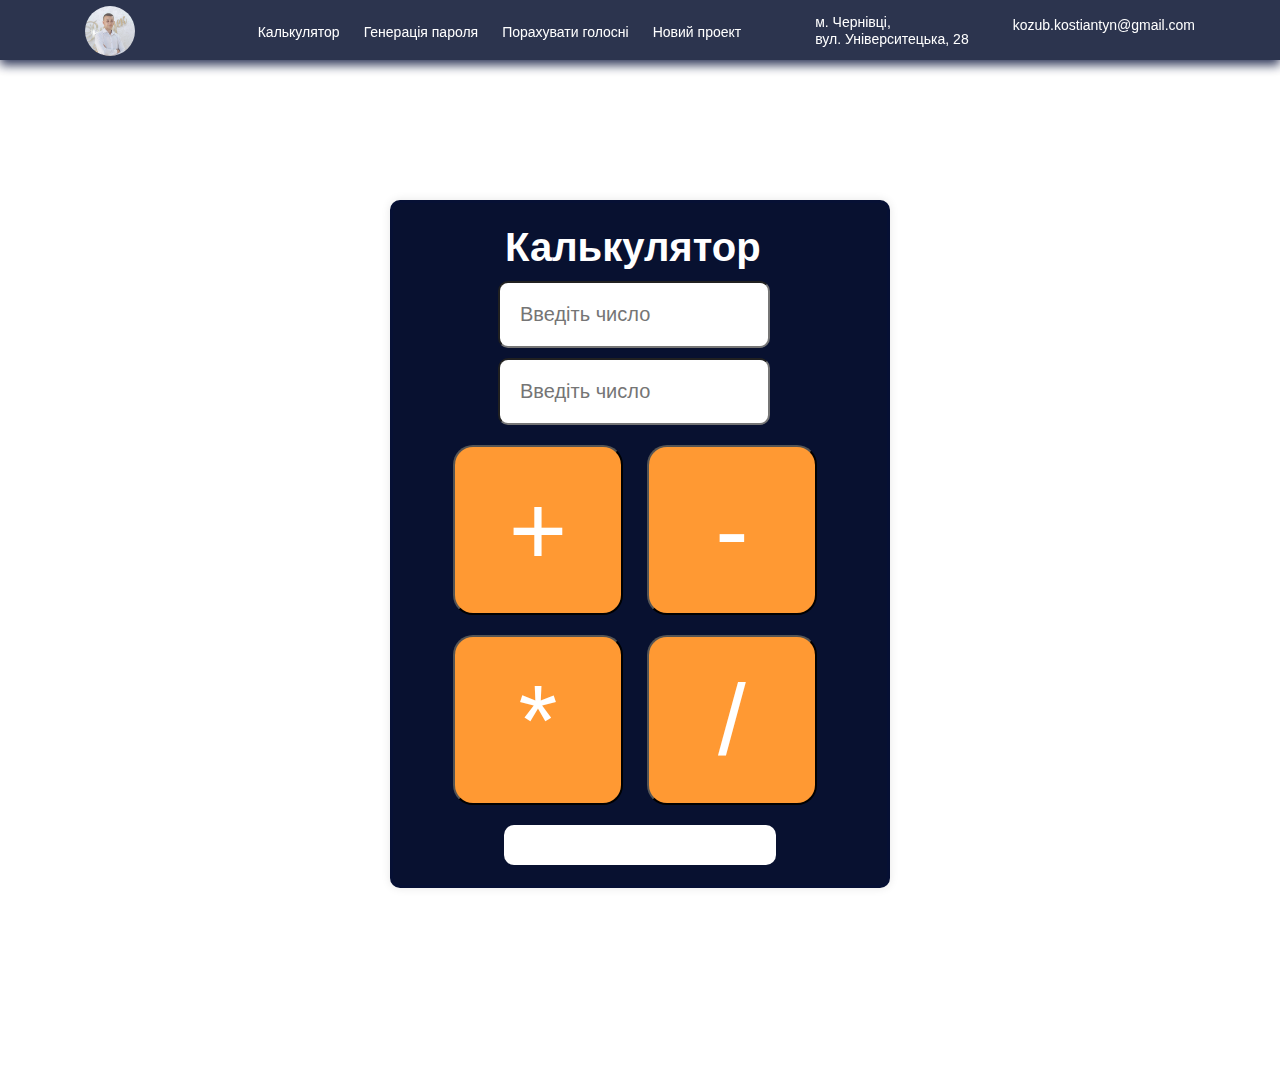
<file: index.html>
<!DOCTYPE html>
<html lang="en">
<head>
    <meta charset="UTF-8">
    <meta http-equiv="X-UA-Compatible" content="IE=edge" />
    <meta name="viewport" content="width=device-width, initial-scale=1.0">
    <link rel="stylesheet" href="calculator_style.css" />
    <link rel="preconnect" href="https://fonts.googleapis.com" />
    <link rel="preconnect" href="https://fonts.gstatic.com" crossorigin />
    <link
      href="https://fonts.googleapis.com/css2?family=Montserrat+Alternates:wght@400;600&family=Montserrat:wght@400;600&display=swap"
      rel="stylesheet"
    />
    <link
      rel="stylesheet"
      href="https://cdnjs.cloudflare.com/ajax/libs/font-awesome/5.15.3/css/all.min.css"
      integrity="sha512-iBBXm8fW90+nuLcSKlbmrPcLa0OT92xO1BIsZ+ywDWZCvqsWgccV3gFoRBv0z+8dLJgyAHIhR35VZc2oM/gI1w=="
      crossorigin="anonymous"
      referrerpolicy="no-referrer"
    />
    <title>Kostya Kozub</title>
</head>
<body>
    <div class="app">
        <nav class="navbar">
            <div class="navbar-container container">
                <input type="checkbox" name="" id="">
                <div class="hamburger-lines">
                    <span class="line line1"></span>
                    <span class="line line2"></span>
                    <span class="line line3"></span>
                </div>
                <ul class="menu-items">
                    <li><a class="nav__link" href="/index.html">Калькулятор</a></li>
                    <li><a class="nav__link" href="/pages/password_generation.html">Генерація пароля</a></li>
                    <li><a class="nav__link" href="/pages/count_vowels.html">Порахувати голосні</a></li>
                    <li><a class="nav__link" href="supplices.html">Новий проект</a></li>
                    <ul class="nav_info">
                        <li class="nav__item">
                            <a class="nav__link" href="https://maps.app.goo.gl/z2y1sBZHoK756AWH7" target="_blank">
                            <address>
                                м. Чернівці, <br />
                                вул. Університецька, 28
                            </address>
                            </a>
                        </li>
                        <li class="nav__item">
                            <a class="email" href="email: kozub.kostiantyn@gmail.com">
                                kozub.kostiantyn@gmail.com
                            </a>
                        </li>
                    </ul>
                </ul>
                <a class="log-in" href="#id01">
                    <div class="round-image logo">
                        <img src="/images/Kozub Kostiantyn'.png" alt="Your Image">
                    </div>
                </a>
                <div id="id01" class="modal">
                    <div class="modal-dialog">
                        <div class="modal-content">
                            <header class="headr modal-container">
                                <a href="#" class="closebtn">×</a>
                                <h2>ПРО МЕНЕ</h2>
                            </header>
                            <div class="modal-container-main">
                                <div class="round-image-modal">
                                    <img src="/images/Kozub Kostiantyn'.png" alt="Your Image">
                                </div>
                                <h2>
                                    Козуб Костянтин Миколайович
                                </h2>
                                <h2>
                                    Студент ЧНУ
                                </h2>
                                <a class="log-in-btn" href="">НАПИСАТИ</a>
                            </div>
                        </div>
                    </div>
                </div>
            </div>  
        </nav>
    
        <main>
            <div id="calculator">
                <h1 class="calculator-logo">Калькулятор</h1>
                <input class="input-calculator" type="number" id="input1" placeholder="Введіть число">
                <input class="input-calculator" type="number" id="input2" placeholder="Введіть число">
                <div class="buttons">
                    <button onclick="addition()">+</button>
                    <button onclick="subtraction()">-</button>
                    <button onclick="multiplication()">*</button>
                    <button onclick="division()" >/</button>
                </div>
                <div id="output"></div>
            </div>
        </main>
        <!-- <footer>
            <div class="footer__container container">
                <div class="order__bar">
                    <h2 class="title">Щоб зробити замовлення вкажіть ваш номер телефону</h2>
                    <p class="subtitle">Ми зателефонуємо вам протягом 15 хвилин</p>
                    <div class="number__bar">
                        <input
                            class="number"
                            type="number"
                            name="phone"
                            id="phone_number"
                            placeholder="номер телефону"
                        />
                        <a class="make__order" href="">Зробити замовлення</a>
                    </div>
                    <div class="agreement">
                        <input type="checkbox" name="subscribe" id="subscribe" value="yes" />
                        <label class="agreement__text" for="subscribe"
                            >Нажимаючи на кнопку ви погоджуєтесь з умовами обробки персональних
                            даних</label>
                    </div>
                </div>
                <ul class="nav__bar__footer">
                    <li>
                    <a>Умови обробки персональних даних</a>
                    </li>
                    <li>
                    <a>Служба підтримки</a>
                    </li>
                    <li>
                    <a>Політика конфіденціональності</a>
                    </li>
                </ul>
            </div>
        </footer> -->
    </div>
    <script src="Calculator_script.js"></script>
</body>
</html>
</file>
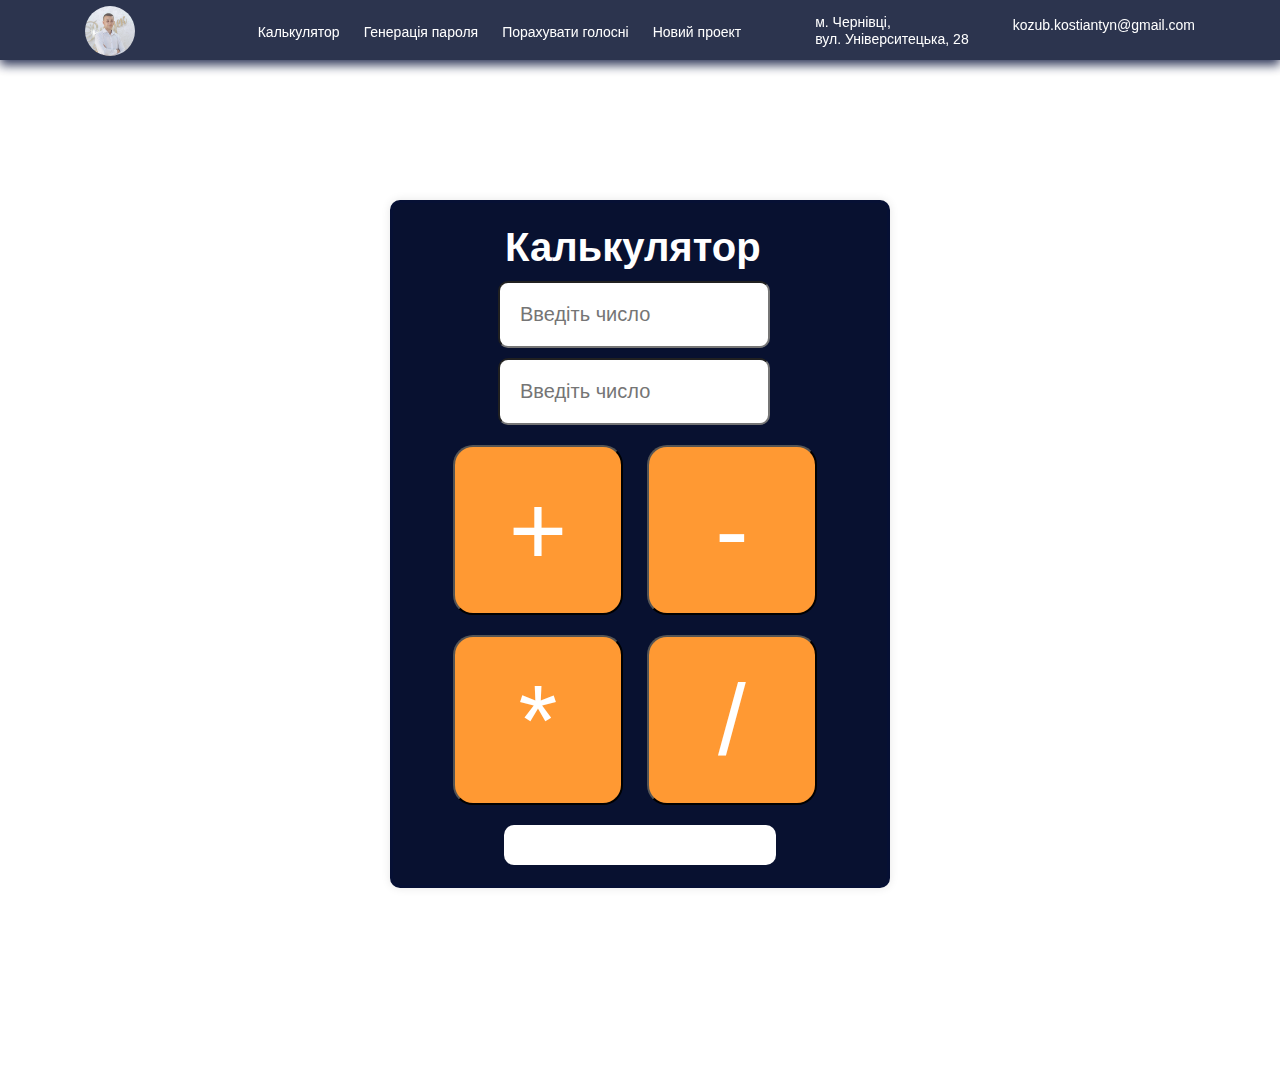
<file: calculator.html>
<!DOCTYPE html>
<html lang="en">
<head>
    <meta charset="UTF-8">
    <meta http-equiv="X-UA-Compatible" content="IE=edge" />
    <meta name="viewport" content="width=device-width, initial-scale=1.0">
    <link rel="stylesheet" href="calculator_style.css" />
    <link rel="preconnect" href="https://fonts.googleapis.com" />
    <link rel="preconnect" href="https://fonts.gstatic.com" crossorigin />
    <link
      href="https://fonts.googleapis.com/css2?family=Montserrat+Alternates:wght@400;600&family=Montserrat:wght@400;600&display=swap"
      rel="stylesheet"
    />
    <link
      rel="stylesheet"
      href="https://cdnjs.cloudflare.com/ajax/libs/font-awesome/5.15.3/css/all.min.css"
      integrity="sha512-iBBXm8fW90+nuLcSKlbmrPcLa0OT92xO1BIsZ+ywDWZCvqsWgccV3gFoRBv0z+8dLJgyAHIhR35VZc2oM/gI1w=="
      crossorigin="anonymous"
      referrerpolicy="no-referrer"
    />
    <title>Kostya Kozub</title>
</head>
<body>
    <div class="app">
        <nav class="navbar">
            <div class="navbar-container container">
                <input type="checkbox" name="" id="">
                <div class="hamburger-lines">
                    <span class="line line1"></span>
                    <span class="line line2"></span>
                    <span class="line line3"></span>
                </div>
                <ul class="menu-items">
                    <li><a class="nav__link" href="/pages/calculator.html">Калькулятор</a></li>
                    <li><a class="nav__link" href="/pages/password_generation.html">Генерація пароля</a></li>
                    <li><a class="nav__link" href="/pages/count_vowels.html">Порахувати голосні</a></li>
                    <li><a class="nav__link" href="supplices.html">Новий проект</a></li>
                    <ul class="nav_info">
                        <li class="nav__item">
                            <a class="nav__link" href="https://maps.app.goo.gl/z2y1sBZHoK756AWH7" target="_blank">
                            <address>
                                м. Чернівці, <br />
                                вул. Університецька, 28
                            </address>
                            </a>
                        </li>
                        <li class="nav__item">
                            <a class="email" href="email: kozub.kostiantyn@gmail.com">
                                kozub.kostiantyn@gmail.com
                            </a>
                        </li>
                    </ul>
                </ul>
                <a class="log-in" href="#id01">
                    <div class="round-image logo">
                        <img src="/images/Kozub Kostiantyn'.png" alt="Your Image">
                    </div>
                </a>
                <div id="id01" class="modal">
                    <div class="modal-dialog">
                        <div class="modal-content">
                            <header class="headr modal-container">
                                <a href="#" class="closebtn">×</a>
                                <h2>ПРО МЕНЕ</h2>
                            </header>
                            <div class="modal-container-main">
                                <div class="round-image-modal">
                                    <img src="/images/Kozub Kostiantyn'.png" alt="Your Image">
                                </div>
                                <h2>
                                    Козуб Костянтин Миколайович
                                </h2>
                                <h2>
                                    Студент ЧНУ
                                </h2>
                                <a class="log-in-btn" href="">НАПИСАТИ</a>
                            </div>
                        </div>
                    </div>
                </div>
            </div>  
        </nav>
    
        <main>
            <div id="calculator">
                <h1 class="calculator-logo">Калькулятор</h1>
                <input class="input-calculator" type="number" id="input1" placeholder="Введіть число">
                <input class="input-calculator" type="number" id="input2" placeholder="Введіть число">
                <div class="buttons">
                    <button onclick="addition()">+</button>
                    <button onclick="subtraction()">-</button>
                    <button onclick="multiplication()">*</button>
                    <button onclick="division()" >/</button>
                </div>
                <div id="output"></div>
            </div>
        </main>
        <!-- <footer>
            <div class="footer__container container">
                <div class="order__bar">
                    <h2 class="title">Щоб зробити замовлення вкажіть ваш номер телефону</h2>
                    <p class="subtitle">Ми зателефонуємо вам протягом 15 хвилин</p>
                    <div class="number__bar">
                        <input
                            class="number"
                            type="number"
                            name="phone"
                            id="phone_number"
                            placeholder="номер телефону"
                        />
                        <a class="make__order" href="">Зробити замовлення</a>
                    </div>
                    <div class="agreement">
                        <input type="checkbox" name="subscribe" id="subscribe" value="yes" />
                        <label class="agreement__text" for="subscribe"
                            >Нажимаючи на кнопку ви погоджуєтесь з умовами обробки персональних
                            даних</label>
                    </div>
                </div>
                <ul class="nav__bar__footer">
                    <li>
                    <a>Умови обробки персональних даних</a>
                    </li>
                    <li>
                    <a>Служба підтримки</a>
                    </li>
                    <li>
                    <a>Політика конфіденціональності</a>
                    </li>
                </ul>
            </div>
        </footer> -->
    </div>
    <script src="Calculator_script.js"></script>
</body>
</html>
</file>
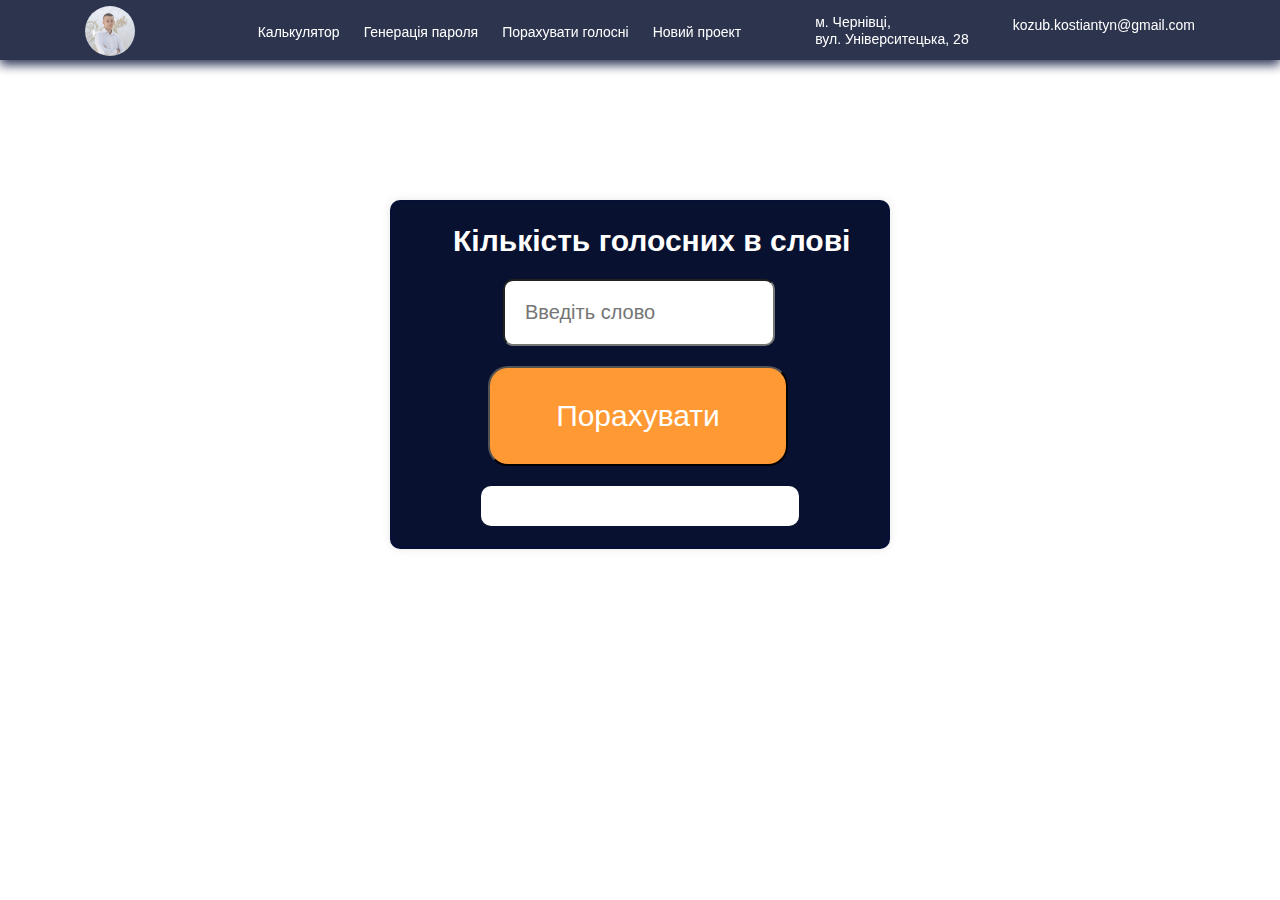
<file: pages/count_vowels.html>
<!DOCTYPE html>
<html lang="en">
<head>
    <meta charset="UTF-8">
    <meta http-equiv="X-UA-Compatible" content="IE=edge" />
    <meta name="viewport" content="width=device-width, initial-scale=1.0">
    <link rel="stylesheet" href="/styles/count_vowels_style.css" />
    <link rel="preconnect" href="https://fonts.googleapis.com" />
    <link rel="preconnect" href="https://fonts.gstatic.com" crossorigin />
    <link
      href="https://fonts.googleapis.com/css2?family=Montserrat+Alternates:wght@400;600&family=Montserrat:wght@400;600&display=swap"
      rel="stylesheet"
    />
    <link
      rel="stylesheet"
      href="https://cdnjs.cloudflare.com/ajax/libs/font-awesome/5.15.3/css/all.min.css"
      integrity="sha512-iBBXm8fW90+nuLcSKlbmrPcLa0OT92xO1BIsZ+ywDWZCvqsWgccV3gFoRBv0z+8dLJgyAHIhR35VZc2oM/gI1w=="
      crossorigin="anonymous"
      referrerpolicy="no-referrer"
    />
    <title>Kostya Kozub</title>
</head>
<body>
    <div class="app">
        <nav class="navbar">
            <div class="navbar-container container">
                <input type="checkbox" name="" id="">
                <div class="hamburger-lines">
                    <span class="line line1"></span>
                    <span class="line line2"></span>
                    <span class="line line3"></span>
                </div>
                <ul class="menu-items">
                    <li><a class="nav__link" href="/index.html">Калькулятор</a></li>
                    <li><a class="nav__link" href="/pages/password_generation.html">Генерація пароля</a></li>
                    <li><a class="nav__link" href="/pages/count_vowels.html">Порахувати голосні</a></li>
                    <li><a class="nav__link" href="supplices.html">Новий проект</a></li>
                    <ul class="nav_info">
                        <li class="nav__item">
                            <a class="nav__link" href="https://maps.app.goo.gl/z2y1sBZHoK756AWH7" target="_blank">
                            <address>
                                м. Чернівці, <br />
                                вул. Університецька, 28
                            </address>
                            </a>
                        </li>
                        <li class="nav__item">
                            <a class="email" href="email: kozub.kostiantyn@gmail.com">
                                kozub.kostiantyn@gmail.com
                            </a>
                        </li>
                    </ul>
                </ul>
                <a class="log-in" href="#id01">
                    <div class="round-image logo">
                        <img src="/images/Kozub Kostiantyn'.png" alt="Your Image">
                    </div>
                </a>
                <div id="id01" class="modal">
                    <div class="modal-dialog">
                        <div class="modal-content">
                            <header class="headr modal-container">
                                <a href="#" class="closebtn">×</a>
                                <h2>ПРО МЕНЕ</h2>
                            </header>
                            <div class="modal-container-main">
                                <div class="round-image-modal">
                                    <img src="/images/Kozub Kostiantyn'.png" alt="Your Image">
                                </div>
                                <h2>
                                    Козуб Костянтин Миколайович
                                </h2>
                                <h2>
                                    Студент ЧНУ
                                </h2>
                                <a class="log-in-btn" href="">НАПИСАТИ</a>
                            </div>
                        </div>
                    </div>
                </div>
            </div>  
        </nav>
    
        <main>
            <div id="calculator">
                <h1 class="calculator-logo">Кількість голосних в слові</h1>
                <input class="input-calculator" type="text" id="input" placeholder="Введіть слово">
                <button onclick="countVowels()">Порахувати</button>
                <div id="output"></div>
            </div>
        </main>
        <!-- <footer>
            <div class="footer__container container">
                <div class="order__bar">
                    <h2 class="title">Щоб зробити замовлення вкажіть ваш номер телефону</h2>
                    <p class="subtitle">Ми зателефонуємо вам протягом 15 хвилин</p>
                    <div class="number__bar">
                        <input
                            class="number"
                            type="number"
                            name="phone"
                            id="phone_number"
                            placeholder="номер телефону"
                        />
                        <a class="make__order" href="">Зробити замовлення</a>
                    </div>
                    <div class="agreement">
                        <input type="checkbox" name="subscribe" id="subscribe" value="yes" />
                        <label class="agreement__text" for="subscribe"
                            >Нажимаючи на кнопку ви погоджуєтесь з умовами обробки персональних
                            даних</label>
                    </div>
                </div>
                <ul class="nav__bar__footer">
                    <li>
                    <a>Умови обробки персональних даних</a>
                    </li>
                    <li>
                    <a>Служба підтримки</a>
                    </li>
                    <li>
                    <a>Політика конфіденціональності</a>
                    </li>
                </ul>
            </div>
        </footer> -->
    </div>
    <script src="/scripts/count_vowels_script.js"></script>
</body>
</html>
</file>
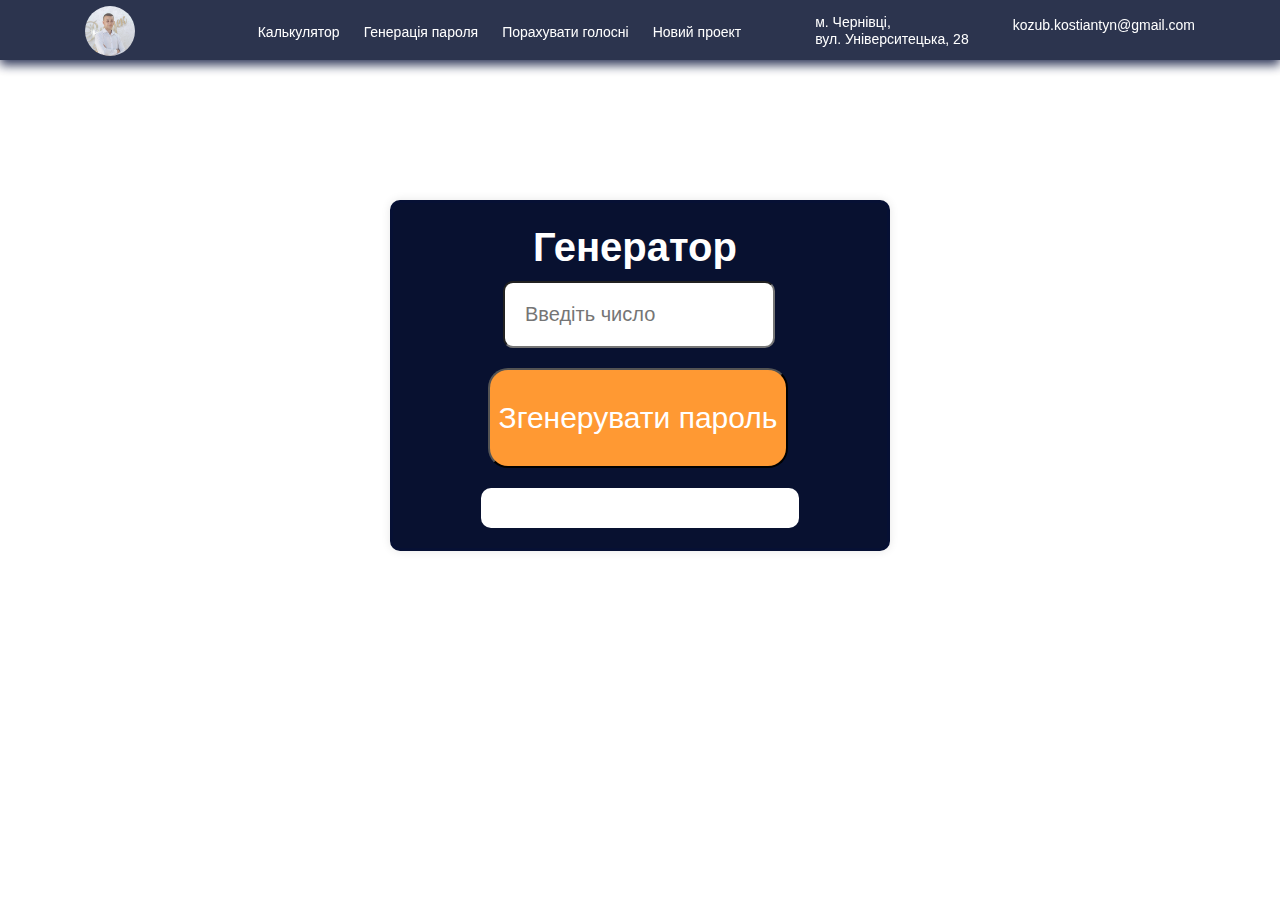
<file: pages/password_generation.html>
<!DOCTYPE html>
<html lang="en">
<head>
    <meta charset="UTF-8">
    <meta http-equiv="X-UA-Compatible" content="IE=edge" />
    <meta name="viewport" content="width=device-width, initial-scale=1.0">
    <link rel="stylesheet" href="/styles/password_generation_style.css" />
    <link rel="preconnect" href="https://fonts.googleapis.com" />
    <link rel="preconnect" href="https://fonts.gstatic.com" crossorigin />
    <link
      href="https://fonts.googleapis.com/css2?family=Montserrat+Alternates:wght@400;600&family=Montserrat:wght@400;600&display=swap"
      rel="stylesheet"
    />
    <link
      rel="stylesheet"
      href="https://cdnjs.cloudflare.com/ajax/libs/font-awesome/5.15.3/css/all.min.css"
      integrity="sha512-iBBXm8fW90+nuLcSKlbmrPcLa0OT92xO1BIsZ+ywDWZCvqsWgccV3gFoRBv0z+8dLJgyAHIhR35VZc2oM/gI1w=="
      crossorigin="anonymous"
      referrerpolicy="no-referrer"
    />
    <title>Kostya Kozub</title>
</head>
<body>
    <div class="app">
        <nav class="navbar">
            <div class="navbar-container container">
                <input type="checkbox" name="" id="">
                <div class="hamburger-lines">
                    <span class="line line1"></span>
                    <span class="line line2"></span>
                    <span class="line line3"></span>
                </div>
                <ul class="menu-items">
                    <li><a class="nav__link" href="/index.html">Калькулятор</a></li>
                    <li><a class="nav__link" href="/pages/password_generation.html">Генерація пароля</a></li>
                    <li><a class="nav__link" href="/pages/count_vowels.html">Порахувати голосні</a></li>
                    <li><a class="nav__link" href="supplices.html">Новий проект</a></li>
                    <ul class="nav_info">
                        <li class="nav__item">
                            <a class="nav__link" href="https://maps.app.goo.gl/z2y1sBZHoK756AWH7" target="_blank">
                            <address>
                                м. Чернівці, <br />
                                вул. Університецька, 28
                            </address>
                            </a>
                        </li>
                        <li class="nav__item">
                            <a class="email" href="email: kozub.kostiantyn@gmail.com">
                                kozub.kostiantyn@gmail.com
                            </a>
                        </li>
                    </ul>
                </ul>
                <a class="log-in" href="#id01">
                    <div class="round-image logo">
                        <img src="/images/Kozub Kostiantyn'.png" alt="Your Image">
                    </div>
                </a>
                <div id="id01" class="modal">
                    <div class="modal-dialog">
                        <div class="modal-content">
                            <header class="headr modal-container">
                                <a href="#" class="closebtn">×</a>
                                <h2>ПРО МЕНЕ</h2>
                            </header>
                            <div class="modal-container-main">
                                <div class="round-image-modal">
                                    <img src="/images/Kozub Kostiantyn'.png" alt="Your Image">
                                </div>
                                <h2>
                                    Козуб Костянтин Миколайович
                                </h2>
                                <h2>
                                    Студент ЧНУ
                                </h2>
                                <a class="log-in-btn" href="">НАПИСАТИ</a>
                            </div>
                        </div>
                    </div>
                </div>
            </div>  
        </nav>
    
        <main>
            <div id="calculator">
                <h1 class="calculator-logo">Генератор</h1>
                <input class="input-calculator" type="number" id="input" placeholder="Введіть число">
                <button onclick="generateRandomPassword()">Згенерувати пароль</button>
                <div id="output"></div>
            </div>
        </main>
        <!-- <footer>
            <div class="footer__container container">
                <div class="order__bar">
                    <h2 class="title">Щоб зробити замовлення вкажіть ваш номер телефону</h2>
                    <p class="subtitle">Ми зателефонуємо вам протягом 15 хвилин</p>
                    <div class="number__bar">
                        <input
                            class="number"
                            type="number"
                            name="phone"
                            id="phone_number"
                            placeholder="номер телефону"
                        />
                        <a class="make__order" href="">Зробити замовлення</a>
                    </div>
                    <div class="agreement">
                        <input type="checkbox" name="subscribe" id="subscribe" value="yes" />
                        <label class="agreement__text" for="subscribe"
                            >Нажимаючи на кнопку ви погоджуєтесь з умовами обробки персональних
                            даних</label>
                    </div>
                </div>
                <ul class="nav__bar__footer">
                    <li>
                    <a>Умови обробки персональних даних</a>
                    </li>
                    <li>
                    <a>Служба підтримки</a>
                    </li>
                    <li>
                    <a>Політика конфіденціональності</a>
                    </li>
                </ul>
            </div>
        </footer> -->
    </div>
    <script src="/scripts/password_generation_script.js"></script>
</body>
</html>
</file>
<file: calculator_style.css>
*,
*:before,
*:after {
  box-sizing: border-box;
}

html,
body,
span,
applet,
object,
iframe,
h1,
h2,
h3,
h4,
h5,
h6,
p,
blockquote,
pre,
a,
abbr,
acronym,
address,
big,
cite,
code,
del,
dfn,
em,
img,
ins,
kbd,
q,
s,
samp,
small,
strike,
strong,
sub,
sup,
tt,
var,
b,
u,
i,
center,
dl,
dt,
dd,
ol,
ul,
li,
fieldset,
form,
label,
legend,
table,
caption,
tbody,
tfoot,
thead,
tr,
th,
td,
article,
aside,
canvas,
details,
embed,
figure,
figcaption,
footer,
header,
hgroup,
menu,
nav,
ruby,
section,
summary,
time,
mark,
audio,
video {
  margin: 0;
  padding: 0;
  border: 0;
  font-size: 100%;
  font: inherit;
  vertical-align: baseline;
}

textarea,
h1,
h2,
h3,
h4,
h5,
h6,
p,
a {
  font-family: -apple-system, BlinkMacSystemFont, "Segoe UI", Roboto, "Helvetica Neue", Arial, "Noto Sans", sans-serif,
    "Apple Color Emoji", "Segoe UI Emoji", "Segoe UI Symbol", "Noto Color Emoji";
  font-size: 14px;
  font-weight: 400;
  line-height: 1.2;
  color: #fff;
  -webkit-tap-highlight-color: transparent;
}

a {
  text-decoration: none;
}
a,
a:active,
a:focus,
a:visited,
button:focus {
  outline: none;
}

:focus-visible {
  outline: 0;
}

:focus {
  outline: 0;
}

/* HTML5 display-role reset for older browsers */
article,
aside,
details,
figcaption,
figure,
footer,
header,
hgroup,
menu,
nav,
section {
  display: block;
}

body {
  line-height: 1;
  font-family: "Montserrat";
}

ol,
ul {
  list-style: none;
}

.app {
  min-height: 100%;
  display: grid;
  grid-template-rows: auto 1fr auto;
  grid-template-columns: 100%;
}

.container {
  width: 100%;
  max-width: 1140px;
  padding: 0 15px;
  margin: 0 auto;
}

.navbar input[type="checkbox"],
.navbar .hamburger-lines {
  display: none;
}

.navbar {
  box-shadow: 0px 5px 10px 0px rgb(11, 21, 60);
  position: fixed;
  width: 100%;
  background: #081130;
  color: #fff;
  opacity: 0.85;
  height: 60px;
  z-index: 12;
}

.navbar-container {
  margin-top: 3px;
  display: flex;
  justify-content: space-between;
  height: 64px;
  align-items: center;
}

.menu-items {
  order: 2;
  display: flex;
  justify-content: center;
  align-items: center;
}

.nav_info {
    padding-left: 50px;
    display: flex;
    gap: 20px;
}



.menu-items li {
  list-style: none;
  margin-left: 1.5rem;
  margin-bottom: 0.5rem;
  font-size: 1.2rem;
}

.menu-items a {
  text-decoration: none;
  color: #fff;
  font-weight: 500;
  transition: color 0.3s ease-in-out;
}

.menu-items a:hover {
  color: #117964;
  transition: color 0.3s ease-in-out;
}

.logo {
  order: 1;
  margin-bottom: 0.5rem;
}


@-webkit-keyframes example {
  from {top:-100px;}
  to {top:0px;}
}

@keyframes example {
  from {top:-100px;}
  to {top:0px;}
}

/* The modal's background */
.modal {
  display: none;
  position: fixed;
  left: 0;
  top: 0;
  width: 100%;
  height: 100%;
  overflow: auto;
}

/* Display the modal when targeted */
.modal:target {
  display: table;
  position: absolute;
  margin-top: 200px;
}

/* The modal box */
.modal-dialog {
  display: table-cell;
  vertical-align: middle;
}

/* The modal's content */
.modal-dialog .modal-content {
  opacity: 100%;
  margin: auto;
  background-color: white;
  height: 400px;
  position: relative;
  padding: 0;
  outline: 0;
  text-align: justify;
  max-width: 500px;
  width: 100%;


  -webkit-animation-name: example; 
  -webkit-animation-duration: 0.5s; 
  animation-name: example;
  animation-duration: 0.5s;
}

/* The button used to close the modal */
.closebtn {
  text-decoration: none;
  float: right;
  font-size: 35px;
  font-weight: bold;
  color: white;
}

.closebtn:hover,
.closebtn:focus {
  color: #fdb7b7;
  text-decoration: none;
  cursor: pointer;
}

.modal-container {
  padding: 2px 16px;  
}

.headr {
  background-color: #071030;
}

.headr  h2{
  color: white;
  font-size: 35px;
  text-align: center;
}

.modal-container-main{
  background-color: #081130;
  display: flex;
  flex-direction: column;
  justify-content: center;
  align-items: center;
}

.modal-container-main h2{
    margin-top: 30px;
    font-size: 20px;
}

.round-image-modal {
    width: 100px; /* Задайте розмір зображення за потребою */
    height: 100px;
    border-radius: 50%; /* Робимо круглий елемент */
    overflow: hidden;
}

.round-image-modal img{
    width: 100%; /* Зробимо зображення повністю заповнюючим батьківський елемент */
    height: auto;
}

.inp{
  margin-bottom: 51px;
  border: 0;
  color: #7E868E;
  font-size: 15px;
  font-weight: 400;
  padding: 30px 190px 29px 26px;
  border-radius: 8px;
  background: #F2F6FA;
}

.email{
  margin-top: 20px;
}

.log-in-btn{
  margin-top: 120px;
  color: #2E363E;
  width: 360px;
  text-align: center;
  font-size: 18px;
  font-weight: 500;
  border-radius: 8px;
  padding: 29px 41px;
  background: #FED84C;
}






/* Section-Calculator */

/* ########################################################### */





#calculator {
    width: 500px;
    margin: 200px auto;
    padding: 20px;
    border: 3px solid #061034;
    background-color: #081130;
    border-radius: 10px;
    box-shadow: 0 0 10px rgba(0, 0, 0, 0.1);
}



.calculator-logo {
    margin-left: 92px;
    margin-bottom: 10px;
    color: white;
    font-family: "Protest Riot", sans-serif;
    font-weight: 700;
    font-style: normal;
    font-size: 40px;
}

.input-calculator {
    width: 60%;
    font-size: 20px;
    margin-bottom: 10px;
    margin-left: 85px;
    padding: 20px;
    border-radius: 10px;
}

.buttons{
    margin-left: 30px;
}

button {
    color: white;
    background-color: #ff9933;
    border-radius: 20px;
    width: 170px;
    height: 170px;
    font-size: 100px;
    margin: 10px;
    cursor: pointer;
}

#output {
    width: 60%;
    font-size: 20px;
    margin: 0 auto;
    background-color: white;
    margin-top: 10px;
    padding: 20px;
    border-radius: 10px;
}


.round-image {
    width: 50px; /* Задайте розмір зображення за потребою */
    height: 50px;
    border-radius: 50%; /* Робимо круглий елемент */
    overflow: hidden; /* За межами круга буде прихована частина зображення */
}

.round-image img {
    width: 100%; /* Зробимо зображення повністю заповнюючим батьківський елемент */
    height: auto;
}


/* Footer */
/* ########################################################### */

footer{
    width: 100%;
    background-color: #081130;
    min-height: 630px;
    flex-shrink: 0;
}
  
.footer__container{
    padding-top: 100px;
    display: flex;
    flex-direction: column;
    justify-content: center;
    align-items: center;
}
  
.order__bar{
    max-width: 100%;
    width: 100%;
    padding: 70px 99px;
    background-color: white;
    display: flex;
    flex-direction: column;
    justify-content: center;
    align-items: center;
}
  
.number__bar{
    display: flex;
    justify-content: center;
    margin-top: 36px;
}
  
.agreement{
    margin-top: 24px;
    display: flex;
    justify-content: center;
    margin-top: 24px;
}

.nav__bar__footer{
    display: flex;
    align-items: center;
    margin-top: 80px;
    list-style: none;
    font-size: 12px;
    font-weight: 400;
    gap: 42px;
}

.nav__bar__footer li a{
    color: #7E868E;
}
  
footer h2{
    text-align: center;
    color: #2E363E;
    font-size: 30px;
    font-weight: 700;
    margin-bottom: 20px;
}
  
footer p{
    text-align:center;
    color: #2E363E;
    font-size: 21px;
    font-weight: 400;
}
  
.number{
    border: 0;
    color: #7E868E;
    font-size: 15px;
    font-weight: 400;
    padding: 30px 190px 29px 26px;
    border-radius: 8px;
    background: #F2F6FA;
}
  
.phone__icon {
    z-index: 2;
    margin-top: 20px; 
}
  
.make__order {
    color: #2E363E;
    width: 360px;
    text-align: center;
    font-size: 18px;
    font-weight: 500;
    border-radius: 8px;
    padding: 29px 41px;
    background: #FED84C;
    margin-left: 20px;
}

.make__order:hover{
    background-color: #fed74cd1;
    transition: all .2s ease;
}
  
.agreement__text{
    padding-top: 4px;
    color: #7E868E;
    font-size: 11px;
    font-weight: 400;
}

@media (max-width: 1100px) {
    .navbar {
      opacity: 0.95;
    }
  
    .navbar-container input[type="checkbox"],
    .navbar-container .hamburger-lines {
      display: block;
    }
  
    .navbar-container {
      display: block;
      position: relative;
      height: 64px;
    }
  
    .navbar-container input[type="checkbox"] {
      position: absolute;
      display: block;
      height: 32px;
      width: 30px;
      top: 20px;
      left: 20px;
      z-index: 5;
      opacity: 0;
    }
  
    .navbar-container .hamburger-lines {
      display: block;
      height: 23px;
      width: 35px;
      position: absolute;
      top: 17px;
      left: 20px;
      z-index: 2;
      display: flex;
      flex-direction: column;
      justify-content: space-between;
    }
  
    .navbar-container .hamburger-lines .line {
      display: block;
      height: 4px;
      width: 100%;
      border-radius: 10px;
      background: #fff;
    }
  
    .navbar-container .hamburger-lines .line1 {
      transform-origin: 0% 0%;
      transition: transform 0.4s ease-in-out;
    }
  
    .navbar-container .hamburger-lines .line2 {
      transition: transform 0.2s ease-in-out;
    }
  
    .navbar-container .hamburger-lines .line3 {
      transform-origin: 0% 100%;
      transition: transform 0.4s ease-in-out;
    }
  
    .navbar .menu-items {
      padding-top: 100px;
      background: #081130;
      height: 100vh;
      max-width: 300px;
      transform: translate(-150%);
      display: flex;
      flex-direction: column;
      justify-content: left;
      align-items: normal;
      margin-left: -40px;
      padding-left: 50px;
      transition: transform 0.5s ease-in-out;
      box-shadow: 0px 5px 10px 0px rgb(11, 21, 60);
    }

    .nav_info{
        position: absolute;
        bottom: 0;
        flex-direction: column;
        padding: 0;
        gap: 0;
    }

    .navbar .menu-items li {
      margin-bottom: 1.5rem;
      font-size: 1.3rem;
      font-weight: 500;
    }
  
    .logo {
      position: absolute;
      top: 3px;
      right: 20px;
      font-size: 1.5rem;
    }

    .log-in{
      position: absolute;
      top: 0px;
      right: 0px;
    }
  
    .navbar-container input[type="checkbox"]:checked ~ .menu-items {
      transform: translateX(0);
    }
  
    .navbar-container input[type="checkbox"]:checked ~ .hamburger-lines .line1 {
      transform: rotate(35deg);
    }
  
    .navbar-container input[type="checkbox"]:checked ~ .hamburger-lines .line2 {
      transform: scaleY(0);
    }
  
    .navbar-container input[type="checkbox"]:checked ~ .hamburger-lines .line3 {
      transform: rotate(-35deg);
    }
}


@media (max-width: 1700px){
    .section__custom__order{
        background-size: 50%;
        min-height: 1200px;
    }
}

@media (max-width: 1500px){
    .section__custom__order{
        background-size: 50%;
        min-height: 1100px;
    }
}


@media (max-width: 1300px){
    .section__custom__order{
        background-size: 55%;
        min-height: 1000px;
        
    }
}


@media (max-width: 1000px){

    .header__inner{
        flex-direction: column;
        align-items: center;
    }

    .nav__list{
        flex-direction: column;
        align-items: center;
    }

    .number__bar{
        flex-direction: column;
        align-items: center;
    }

    .number{
        margin-bottom: 10px;
    }

    .make__order {
        margin: 0 0;
        width: 90%;
    }
}

@media (max-width: 600px){
    .title{
        font-size: 24px;
    }

    .subtitle{
        font-size: 12px;
    }

    .services{
        flex-direction: column;
    }

    .service{
        width: 100%;
    }

    .number{
        padding: 30px 80px 29px 26px;
    }

    .nav__bar__footer{
        flex-direction: column;
        align-items: center;
    }
}
</file>
<file: styles/count_vowels_style.css>
*,
*:before,
*:after {
  box-sizing: border-box;
}

html,
body,
span,
applet,
object,
iframe,
h1,
h2,
h3,
h4,
h5,
h6,
p,
blockquote,
pre,
a,
abbr,
acronym,
address,
big,
cite,
code,
del,
dfn,
em,
img,
ins,
kbd,
q,
s,
samp,
small,
strike,
strong,
sub,
sup,
tt,
var,
b,
u,
i,
center,
dl,
dt,
dd,
ol,
ul,
li,
fieldset,
form,
label,
legend,
table,
caption,
tbody,
tfoot,
thead,
tr,
th,
td,
article,
aside,
canvas,
details,
embed,
figure,
figcaption,
footer,
header,
hgroup,
menu,
nav,
ruby,
section,
summary,
time,
mark,
audio,
video {
  margin: 0;
  padding: 0;
  border: 0;
  font-size: 100%;
  font: inherit;
  vertical-align: baseline;
}

textarea,
h1,
h2,
h3,
h4,
h5,
h6,
p,
a {
  font-family: -apple-system, BlinkMacSystemFont, "Segoe UI", Roboto, "Helvetica Neue", Arial, "Noto Sans", sans-serif,
    "Apple Color Emoji", "Segoe UI Emoji", "Segoe UI Symbol", "Noto Color Emoji";
  font-size: 14px;
  font-weight: 400;
  line-height: 1.2;
  color: #fff;
  -webkit-tap-highlight-color: transparent;
}

a {
  text-decoration: none;
}
a,
a:active,
a:focus,
a:visited,
button:focus {
  outline: none;
}

:focus-visible {
  outline: 0;
}

:focus {
  outline: 0;
}

/* HTML5 display-role reset for older browsers */
article,
aside,
details,
figcaption,
figure,
footer,
header,
hgroup,
menu,
nav,
section {
  display: block;
}

body {
  line-height: 1;
  font-family: "Montserrat";
}

ol,
ul {
  list-style: none;
}

.app {
  min-height: 100%;
  display: grid;
  grid-template-rows: auto 1fr auto;
  grid-template-columns: 100%;
}

.container {
  width: 100%;
  max-width: 1140px;
  padding: 0 15px;
  margin: 0 auto;
}

.navbar input[type="checkbox"],
.navbar .hamburger-lines {
  display: none;
}

.navbar {
  box-shadow: 0px 5px 10px 0px rgb(11, 21, 60);
  position: fixed;
  width: 100%;
  background: #081130;
  color: #fff;
  opacity: 0.85;
  height: 60px;
  z-index: 12;
}

.navbar-container {
  margin-top: 3px;
  display: flex;
  justify-content: space-between;
  height: 64px;
  align-items: center;
}

.menu-items {
  order: 2;
  display: flex;
  justify-content: center;
  align-items: center;
}

.nav_info {
    padding-left: 50px;
    display: flex;
    gap: 20px;
}



.menu-items li {
  list-style: none;
  margin-left: 1.5rem;
  margin-bottom: 0.5rem;
  font-size: 1.2rem;
}

.menu-items a {
  text-decoration: none;
  color: #fff;
  font-weight: 500;
  transition: color 0.3s ease-in-out;
}

.menu-items a:hover {
  color: #117964;
  transition: color 0.3s ease-in-out;
}

.logo {
  order: 1;
  margin-bottom: 0.5rem;
}


@-webkit-keyframes example {
  from {top:-100px;}
  to {top:0px;}
}

@keyframes example {
  from {top:-100px;}
  to {top:0px;}
}

/* The modal's background */
.modal {
  display: none;
  position: fixed;
  left: 0;
  top: 0;
  width: 100%;
  height: 100%;
  overflow: auto;
}

/* Display the modal when targeted */
.modal:target {
  display: table;
  position: absolute;
  margin-top: 200px;
}

/* The modal box */
.modal-dialog {
  display: table-cell;
  vertical-align: middle;
}

/* The modal's content */
.modal-dialog .modal-content {
  opacity: 100%;
  margin: auto;
  background-color: white;
  height: 400px;
  position: relative;
  padding: 0;
  outline: 0;
  text-align: justify;
  max-width: 500px;
  width: 100%;


  -webkit-animation-name: example; 
  -webkit-animation-duration: 0.5s; 
  animation-name: example;
  animation-duration: 0.5s;
}

/* The button used to close the modal */
.closebtn {
  text-decoration: none;
  float: right;
  font-size: 35px;
  font-weight: bold;
  color: white;
}

.closebtn:hover,
.closebtn:focus {
  color: #fdb7b7;
  text-decoration: none;
  cursor: pointer;
}

.modal-container {
  padding: 2px 16px;  
}

.headr {
  background-color: #071030;
}

.headr  h2{
  color: white;
  font-size: 35px;
  text-align: center;
}

.modal-container-main{
  background-color: #081130;
  display: flex;
  flex-direction: column;
  justify-content: center;
  align-items: center;
}

.modal-container-main h2{
    margin-top: 30px;
    font-size: 20px;
}

.round-image-modal {
    width: 100px; /* Задайте розмір зображення за потребою */
    height: 100px;
    border-radius: 50%; /* Робимо круглий елемент */
    overflow: hidden;
}

.round-image-modal img{
    width: 100%; /* Зробимо зображення повністю заповнюючим батьківський елемент */
    height: auto;
}

.inp{
  margin-bottom: 51px;
  border: 0;
  color: #7E868E;
  font-size: 15px;
  font-weight: 400;
  padding: 30px 190px 29px 26px;
  border-radius: 8px;
  background: #F2F6FA;
}

.email{
  margin-top: 20px;
}

.log-in-btn{
  margin-top: 120px;
  color: #2E363E;
  width: 360px;
  text-align: center;
  font-size: 18px;
  font-weight: 500;
  border-radius: 8px;
  padding: 29px 41px;
  background: #FED84C;
}






/* Section-Calculator */

/* ########################################################### */





#calculator {
    width: 500px;
    margin: 200px auto;
    padding: 20px;
    border: 3px solid #061034;
    background-color: #081130;
    border-radius: 10px;
    box-shadow: 0 0 10px rgba(0, 0, 0, 0.1);
}



.calculator-logo {
    margin-left: 40px;
    margin-bottom: 20px;
    color: white;
    font-family: "Protest Riot", sans-serif;
    font-weight: 700;
    font-style: normal;
    font-size: 30px;
}

.input-calculator {
    width: 60%;
    font-size: 20px;
    margin-bottom: 10px;
    margin-left: 90px;
    padding: 20px;
    border-radius: 10px;
}

button {
  color: white;
  background-color: #ff9933;
  border-radius: 20px;
  width: 300px;
  height: 100px;
  font-size: 30px;
  margin: 10px;
  margin-left: 75px;
  cursor: pointer;
}

#output {
    width: 70%;
    font-size: 20px;
    margin: 0 auto;
    background-color: white;
    margin-top: 10px;
    padding: 20px;
    border-radius: 10px;
}


.round-image {
    width: 50px; /* Задайте розмір зображення за потребою */
    height: 50px;
    border-radius: 50%; /* Робимо круглий елемент */
    overflow: hidden; /* За межами круга буде прихована частина зображення */
}

.round-image img {
    width: 100%; /* Зробимо зображення повністю заповнюючим батьківський елемент */
    height: auto;
}


/* Footer */
/* ########################################################### */

footer{
    width: 100%;
    background-color: #081130;
    min-height: 630px;
    flex-shrink: 0;
}
  
.footer__container{
    padding-top: 100px;
    display: flex;
    flex-direction: column;
    justify-content: center;
    align-items: center;
}
  
.order__bar{
    max-width: 100%;
    width: 100%;
    padding: 70px 99px;
    background-color: white;
    display: flex;
    flex-direction: column;
    justify-content: center;
    align-items: center;
}
  
.number__bar{
    display: flex;
    justify-content: center;
    margin-top: 36px;
}
  
.agreement{
    margin-top: 24px;
    display: flex;
    justify-content: center;
    margin-top: 24px;
}

.nav__bar__footer{
    display: flex;
    align-items: center;
    margin-top: 80px;
    list-style: none;
    font-size: 12px;
    font-weight: 400;
    gap: 42px;
}

.nav__bar__footer li a{
    color: #7E868E;
}
  
footer h2{
    text-align: center;
    color: #2E363E;
    font-size: 30px;
    font-weight: 700;
    margin-bottom: 20px;
}
  
footer p{
    text-align:center;
    color: #2E363E;
    font-size: 21px;
    font-weight: 400;
}
  
.number{
    border: 0;
    color: #7E868E;
    font-size: 15px;
    font-weight: 400;
    padding: 30px 190px 29px 26px;
    border-radius: 8px;
    background: #F2F6FA;
}
  
.phone__icon {
    z-index: 2;
    margin-top: 20px; 
}
  
.make__order {
    color: #2E363E;
    width: 360px;
    text-align: center;
    font-size: 18px;
    font-weight: 500;
    border-radius: 8px;
    padding: 29px 41px;
    background: #FED84C;
    margin-left: 20px;
}

.make__order:hover{
    background-color: #fed74cd1;
    transition: all .2s ease;
}
  
.agreement__text{
    padding-top: 4px;
    color: #7E868E;
    font-size: 11px;
    font-weight: 400;
}

@media (max-width: 1100px) {
    .navbar {
      opacity: 0.95;
    }
  
    .navbar-container input[type="checkbox"],
    .navbar-container .hamburger-lines {
      display: block;
    }
  
    .navbar-container {
      display: block;
      position: relative;
      height: 64px;
    }
  
    .navbar-container input[type="checkbox"] {
      position: absolute;
      display: block;
      height: 32px;
      width: 30px;
      top: 20px;
      left: 20px;
      z-index: 5;
      opacity: 0;
    }
  
    .navbar-container .hamburger-lines {
      display: block;
      height: 23px;
      width: 35px;
      position: absolute;
      top: 17px;
      left: 20px;
      z-index: 2;
      display: flex;
      flex-direction: column;
      justify-content: space-between;
    }
  
    .navbar-container .hamburger-lines .line {
      display: block;
      height: 4px;
      width: 100%;
      border-radius: 10px;
      background: #fff;
    }
  
    .navbar-container .hamburger-lines .line1 {
      transform-origin: 0% 0%;
      transition: transform 0.4s ease-in-out;
    }
  
    .navbar-container .hamburger-lines .line2 {
      transition: transform 0.2s ease-in-out;
    }
  
    .navbar-container .hamburger-lines .line3 {
      transform-origin: 0% 100%;
      transition: transform 0.4s ease-in-out;
    }
  
    .navbar .menu-items {
      padding-top: 100px;
      background: #081130;
      height: 100vh;
      max-width: 300px;
      transform: translate(-150%);
      display: flex;
      flex-direction: column;
      justify-content: left;
      align-items: normal;
      margin-left: -40px;
      padding-left: 50px;
      transition: transform 0.5s ease-in-out;
      box-shadow: 0px 5px 10px 0px rgb(11, 21, 60);
    }

    .nav_info{
        position: absolute;
        bottom: 0;
        flex-direction: column;
        padding: 0;
        gap: 0;
    }

    .navbar .menu-items li {
      margin-bottom: 1.5rem;
      font-size: 1.3rem;
      font-weight: 500;
    }
  
    .logo {
      position: absolute;
      top: 3px;
      right: 20px;
      font-size: 1.5rem;
    }

    .log-in{
      position: absolute;
      top: 0px;
      right: 0px;
    }
  
    .navbar-container input[type="checkbox"]:checked ~ .menu-items {
      transform: translateX(0);
    }
  
    .navbar-container input[type="checkbox"]:checked ~ .hamburger-lines .line1 {
      transform: rotate(35deg);
    }
  
    .navbar-container input[type="checkbox"]:checked ~ .hamburger-lines .line2 {
      transform: scaleY(0);
    }
  
    .navbar-container input[type="checkbox"]:checked ~ .hamburger-lines .line3 {
      transform: rotate(-35deg);
    }
}


@media (max-width: 1700px){
    .section__custom__order{
        background-size: 50%;
        min-height: 1200px;
    }
}

@media (max-width: 1500px){
    .section__custom__order{
        background-size: 50%;
        min-height: 1100px;
    }
}


@media (max-width: 1300px){
    .section__custom__order{
        background-size: 55%;
        min-height: 1000px;
        
    }
}


@media (max-width: 1000px){

    .header__inner{
        flex-direction: column;
        align-items: center;
    }

    .nav__list{
        flex-direction: column;
        align-items: center;
    }

    .number__bar{
        flex-direction: column;
        align-items: center;
    }

    .number{
        margin-bottom: 10px;
    }

    .make__order {
        margin: 0 0;
        width: 90%;
    }
}

@media (max-width: 600px){
    .title{
        font-size: 24px;
    }

    .subtitle{
        font-size: 12px;
    }

    .services{
        flex-direction: column;
    }

    .service{
        width: 100%;
    }

    .number{
        padding: 30px 80px 29px 26px;
    }

    .nav__bar__footer{
        flex-direction: column;
        align-items: center;
    }
}
</file>
<file: styles/password_generation_style.css>
*,
*:before,
*:after {
  box-sizing: border-box;
}

html,
body,
span,
applet,
object,
iframe,
h1,
h2,
h3,
h4,
h5,
h6,
p,
blockquote,
pre,
a,
abbr,
acronym,
address,
big,
cite,
code,
del,
dfn,
em,
img,
ins,
kbd,
q,
s,
samp,
small,
strike,
strong,
sub,
sup,
tt,
var,
b,
u,
i,
center,
dl,
dt,
dd,
ol,
ul,
li,
fieldset,
form,
label,
legend,
table,
caption,
tbody,
tfoot,
thead,
tr,
th,
td,
article,
aside,
canvas,
details,
embed,
figure,
figcaption,
footer,
header,
hgroup,
menu,
nav,
ruby,
section,
summary,
time,
mark,
audio,
video {
  margin: 0;
  padding: 0;
  border: 0;
  font-size: 100%;
  font: inherit;
  vertical-align: baseline;
}

textarea,
h1,
h2,
h3,
h4,
h5,
h6,
p,
a {
  font-family: -apple-system, BlinkMacSystemFont, "Segoe UI", Roboto, "Helvetica Neue", Arial, "Noto Sans", sans-serif,
    "Apple Color Emoji", "Segoe UI Emoji", "Segoe UI Symbol", "Noto Color Emoji";
  font-size: 14px;
  font-weight: 400;
  line-height: 1.2;
  color: #fff;
  -webkit-tap-highlight-color: transparent;
}

a {
  text-decoration: none;
}
a,
a:active,
a:focus,
a:visited,
button:focus {
  outline: none;
}

:focus-visible {
  outline: 0;
}

:focus {
  outline: 0;
}

/* HTML5 display-role reset for older browsers */
article,
aside,
details,
figcaption,
figure,
footer,
header,
hgroup,
menu,
nav,
section {
  display: block;
}

body {
  line-height: 1;
  font-family: "Montserrat";
}

ol,
ul {
  list-style: none;
}

.app {
  min-height: 100%;
  display: grid;
  grid-template-rows: auto 1fr auto;
  grid-template-columns: 100%;
}

.container {
  width: 100%;
  max-width: 1140px;
  padding: 0 15px;
  margin: 0 auto;
}

.navbar input[type="checkbox"],
.navbar .hamburger-lines {
  display: none;
}

.navbar {
  box-shadow: 0px 5px 10px 0px rgb(11, 21, 60);
  position: fixed;
  width: 100%;
  background: #081130;
  color: #fff;
  opacity: 0.85;
  height: 60px;
  z-index: 12;
}

.navbar-container {
  margin-top: 3px;
  display: flex;
  justify-content: space-between;
  height: 64px;
  align-items: center;
}

.menu-items {
  order: 2;
  display: flex;
  justify-content: center;
  align-items: center;
}

.nav_info {
    padding-left: 50px;
    display: flex;
    gap: 20px;
}



.menu-items li {
  list-style: none;
  margin-left: 1.5rem;
  margin-bottom: 0.5rem;
  font-size: 1.2rem;
}

.menu-items a {
  text-decoration: none;
  color: #fff;
  font-weight: 500;
  transition: color 0.3s ease-in-out;
}

.menu-items a:hover {
  color: #117964;
  transition: color 0.3s ease-in-out;
}

.logo {
  order: 1;
  margin-bottom: 0.5rem;
}


@-webkit-keyframes example {
  from {top:-100px;}
  to {top:0px;}
}

@keyframes example {
  from {top:-100px;}
  to {top:0px;}
}

/* The modal's background */
.modal {
  display: none;
  position: fixed;
  left: 0;
  top: 0;
  width: 100%;
  height: 100%;
  overflow: auto;
}

/* Display the modal when targeted */
.modal:target {
  display: table;
  position: absolute;
  margin-top: 200px;
}

/* The modal box */
.modal-dialog {
  display: table-cell;
  vertical-align: middle;
}

/* The modal's content */
.modal-dialog .modal-content {
  opacity: 100%;
  margin: auto;
  background-color: white;
  height: 400px;
  position: relative;
  padding: 0;
  outline: 0;
  text-align: justify;
  max-width: 500px;
  width: 100%;


  -webkit-animation-name: example; 
  -webkit-animation-duration: 0.5s; 
  animation-name: example;
  animation-duration: 0.5s;
}

/* The button used to close the modal */
.closebtn {
  text-decoration: none;
  float: right;
  font-size: 35px;
  font-weight: bold;
  color: white;
}

.closebtn:hover,
.closebtn:focus {
  color: #fdb7b7;
  text-decoration: none;
  cursor: pointer;
}

.modal-container {
  padding: 2px 16px;  
}

.headr {
  background-color: #071030;
}

.headr  h2{
  color: white;
  font-size: 35px;
  text-align: center;
}

.modal-container-main{
  background-color: #081130;
  display: flex;
  flex-direction: column;
  justify-content: center;
  align-items: center;
}

.modal-container-main h2{
    margin-top: 30px;
    font-size: 20px;
}

.round-image-modal {
    width: 100px; /* Задайте розмір зображення за потребою */
    height: 100px;
    border-radius: 50%; /* Робимо круглий елемент */
    overflow: hidden;
}

.round-image-modal img{
    width: 100%; /* Зробимо зображення повністю заповнюючим батьківський елемент */
    height: auto;
}

.inp{
  margin-bottom: 51px;
  border: 0;
  color: #7E868E;
  font-size: 15px;
  font-weight: 400;
  padding: 30px 190px 29px 26px;
  border-radius: 8px;
  background: #F2F6FA;
}

.email{
  margin-top: 20px;
}

.log-in-btn{
  margin-top: 120px;
  color: #2E363E;
  width: 360px;
  text-align: center;
  font-size: 18px;
  font-weight: 500;
  border-radius: 8px;
  padding: 29px 41px;
  background: #FED84C;
}






/* Section-Calculator */

/* ########################################################### */





#calculator {
    width: 500px;
    margin: 200px auto;
    padding: 20px;
    border: 3px solid #061034;
    background-color: #081130;
    border-radius: 10px;
    box-shadow: 0 0 10px rgba(0, 0, 0, 0.1);
}



.calculator-logo {
    margin-left: 120px;
    margin-bottom: 10px;
    color: white;
    font-family: "Protest Riot", sans-serif;
    font-weight: 700;
    font-style: normal;
    font-size: 40px;
}

.input-calculator {
    width: 60%;
    font-size: 20px;
    margin-bottom: 10px;
    margin-left: 90px;
    padding: 20px;
    border-radius: 10px;
}

button {
  color: white;
  background-color: #ff9933;
  border-radius: 20px;
  width: 300px;
  height: 100px;
  font-size: 30px;
  margin: 10px;
  margin-left: 75px;
  cursor: pointer;
}

#output {
    width: 70%;
    font-size: 20px;
    margin: 0 auto;
    background-color: white;
    margin-top: 10px;
    padding: 20px;
    border-radius: 10px;
}


.round-image {
    width: 50px; /* Задайте розмір зображення за потребою */
    height: 50px;
    border-radius: 50%; /* Робимо круглий елемент */
    overflow: hidden; /* За межами круга буде прихована частина зображення */
}

.round-image img {
    width: 100%; /* Зробимо зображення повністю заповнюючим батьківський елемент */
    height: auto;
}


/* Footer */
/* ########################################################### */

footer{
    width: 100%;
    background-color: #081130;
    min-height: 630px;
    flex-shrink: 0;
}
  
.footer__container{
    padding-top: 100px;
    display: flex;
    flex-direction: column;
    justify-content: center;
    align-items: center;
}
  
.order__bar{
    max-width: 100%;
    width: 100%;
    padding: 70px 99px;
    background-color: white;
    display: flex;
    flex-direction: column;
    justify-content: center;
    align-items: center;
}
  
.number__bar{
    display: flex;
    justify-content: center;
    margin-top: 36px;
}
  
.agreement{
    margin-top: 24px;
    display: flex;
    justify-content: center;
    margin-top: 24px;
}

.nav__bar__footer{
    display: flex;
    align-items: center;
    margin-top: 80px;
    list-style: none;
    font-size: 12px;
    font-weight: 400;
    gap: 42px;
}

.nav__bar__footer li a{
    color: #7E868E;
}
  
footer h2{
    text-align: center;
    color: #2E363E;
    font-size: 30px;
    font-weight: 700;
    margin-bottom: 20px;
}
  
footer p{
    text-align:center;
    color: #2E363E;
    font-size: 21px;
    font-weight: 400;
}
  
.number{
    border: 0;
    color: #7E868E;
    font-size: 15px;
    font-weight: 400;
    padding: 30px 190px 29px 26px;
    border-radius: 8px;
    background: #F2F6FA;
}
  
.phone__icon {
    z-index: 2;
    margin-top: 20px; 
}
  
.make__order {
    color: #2E363E;
    width: 360px;
    text-align: center;
    font-size: 18px;
    font-weight: 500;
    border-radius: 8px;
    padding: 29px 41px;
    background: #FED84C;
    margin-left: 20px;
}

.make__order:hover{
    background-color: #fed74cd1;
    transition: all .2s ease;
}
  
.agreement__text{
    padding-top: 4px;
    color: #7E868E;
    font-size: 11px;
    font-weight: 400;
}

@media (max-width: 1100px) {
    .navbar {
      opacity: 0.95;
    }
  
    .navbar-container input[type="checkbox"],
    .navbar-container .hamburger-lines {
      display: block;
    }
  
    .navbar-container {
      display: block;
      position: relative;
      height: 64px;
    }
  
    .navbar-container input[type="checkbox"] {
      position: absolute;
      display: block;
      height: 32px;
      width: 30px;
      top: 20px;
      left: 20px;
      z-index: 5;
      opacity: 0;
    }
  
    .navbar-container .hamburger-lines {
      display: block;
      height: 23px;
      width: 35px;
      position: absolute;
      top: 17px;
      left: 20px;
      z-index: 2;
      display: flex;
      flex-direction: column;
      justify-content: space-between;
    }
  
    .navbar-container .hamburger-lines .line {
      display: block;
      height: 4px;
      width: 100%;
      border-radius: 10px;
      background: #fff;
    }
  
    .navbar-container .hamburger-lines .line1 {
      transform-origin: 0% 0%;
      transition: transform 0.4s ease-in-out;
    }
  
    .navbar-container .hamburger-lines .line2 {
      transition: transform 0.2s ease-in-out;
    }
  
    .navbar-container .hamburger-lines .line3 {
      transform-origin: 0% 100%;
      transition: transform 0.4s ease-in-out;
    }
  
    .navbar .menu-items {
      padding-top: 100px;
      background: #081130;
      height: 100vh;
      max-width: 300px;
      transform: translate(-150%);
      display: flex;
      flex-direction: column;
      justify-content: left;
      align-items: normal;
      margin-left: -40px;
      padding-left: 50px;
      transition: transform 0.5s ease-in-out;
      box-shadow: 0px 5px 10px 0px rgb(11, 21, 60);
    }

    .nav_info{
        position: absolute;
        bottom: 0;
        flex-direction: column;
        padding: 0;
        gap: 0;
    }

    .navbar .menu-items li {
      margin-bottom: 1.5rem;
      font-size: 1.3rem;
      font-weight: 500;
    }
  
    .logo {
      position: absolute;
      top: 3px;
      right: 20px;
      font-size: 1.5rem;
    }

    .log-in{
      position: absolute;
      top: 0px;
      right: 0px;
    }
  
    .navbar-container input[type="checkbox"]:checked ~ .menu-items {
      transform: translateX(0);
    }
  
    .navbar-container input[type="checkbox"]:checked ~ .hamburger-lines .line1 {
      transform: rotate(35deg);
    }
  
    .navbar-container input[type="checkbox"]:checked ~ .hamburger-lines .line2 {
      transform: scaleY(0);
    }
  
    .navbar-container input[type="checkbox"]:checked ~ .hamburger-lines .line3 {
      transform: rotate(-35deg);
    }
}


@media (max-width: 1700px){
    .section__custom__order{
        background-size: 50%;
        min-height: 1200px;
    }
}

@media (max-width: 1500px){
    .section__custom__order{
        background-size: 50%;
        min-height: 1100px;
    }
}


@media (max-width: 1300px){
    .section__custom__order{
        background-size: 55%;
        min-height: 1000px;
        
    }
}


@media (max-width: 1000px){

    .header__inner{
        flex-direction: column;
        align-items: center;
    }

    .nav__list{
        flex-direction: column;
        align-items: center;
    }

    .number__bar{
        flex-direction: column;
        align-items: center;
    }

    .number{
        margin-bottom: 10px;
    }

    .make__order {
        margin: 0 0;
        width: 90%;
    }
}

@media (max-width: 600px){
    .title{
        font-size: 24px;
    }

    .subtitle{
        font-size: 12px;
    }

    .services{
        flex-direction: column;
    }

    .service{
        width: 100%;
    }

    .number{
        padding: 30px 80px 29px 26px;
    }

    .nav__bar__footer{
        flex-direction: column;
        align-items: center;
    }
}
</file>
